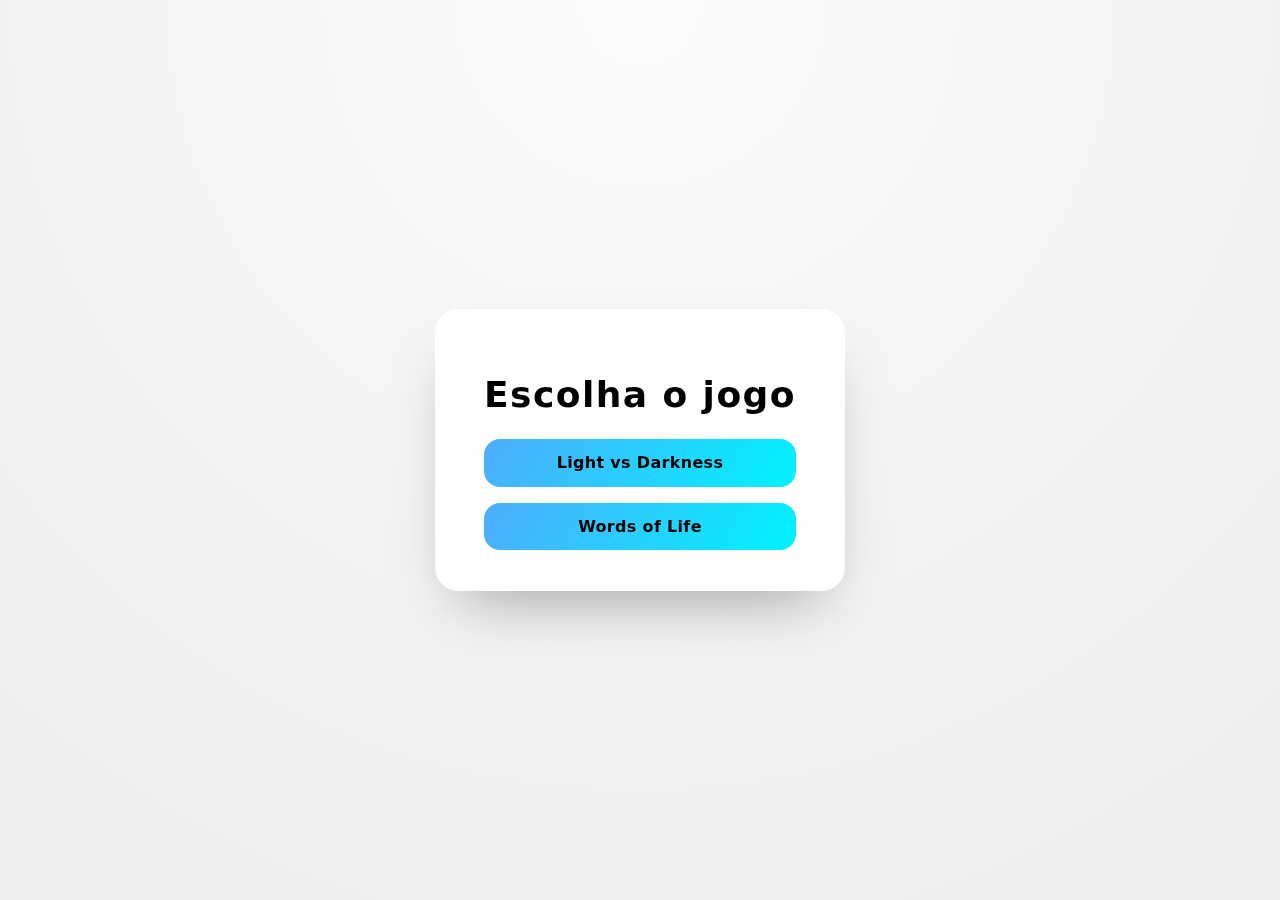
<file: index.html>
<!DOCTYPE html>
<html lang="en">
<head>
    <meta charset="UTF-8" />
    <meta name="viewport" content="width=device-width, initial-scale=1.0" />
    <title>Games Collection</title>
    <style>
        :root {
            color-scheme: light dark;
            font-family: system-ui, -apple-system, BlinkMacSystemFont, "Segoe UI", sans-serif;
        }

        body {
            margin: 0;
            min-height: 100vh;
            display: flex;
            align-items: center;
            justify-content: center;
            background: radial-gradient(circle at top, #fdfbfb, #ebedee);
            gap: 2rem;
            text-align: center;
        }

        .card {
            padding: 2.5rem 3rem;
            border-radius: 24px;
            box-shadow: 0 30px 60px -25px rgba(0, 0, 0, 0.35);
            background: rgba(255, 255, 255, 0.85);
            backdrop-filter: blur(16px);
            border: 1px solid rgba(255, 255, 255, 0.4);
        }

        h1 {
            font-size: 2.25rem;
            margin-bottom: 1.5rem;
            letter-spacing: 0.04em;
        }

        ul {
            list-style: none;
            padding: 0;
            margin: 0;
            display: grid;
            gap: 1rem;
        }

        a {
            display: block;
            padding: 0.9rem 1.6rem;
            border-radius: 16px;
            text-decoration: none;
            color: inherit;
            background: linear-gradient(120deg, #4facfe, #00f2fe);
            font-weight: 600;
            letter-spacing: 0.02em;
            transition: transform 0.2s ease, box-shadow 0.2s ease;
        }

        a:hover,
        a:focus-visible {
            transform: translateY(-3px);
            box-shadow: 0 15px 25px -15px rgba(79, 172, 254, 0.8);
        }

        @media (max-width: 600px) {
            body {
                padding: 2rem;
            }

            .card {
                padding: 2rem;
            }
        }
    </style>
</head>
<body>
    <div class="card">
        <h1>Escolha o jogo</h1>
        <ul>
            <li><a href="light_vs_darkness/index.html">Light vs Darkness</a></li>
            <li><a href="words_of_life/index.html">Words of Life</a></li>
        </ul>
    </div>
</body>
</html>
</file>
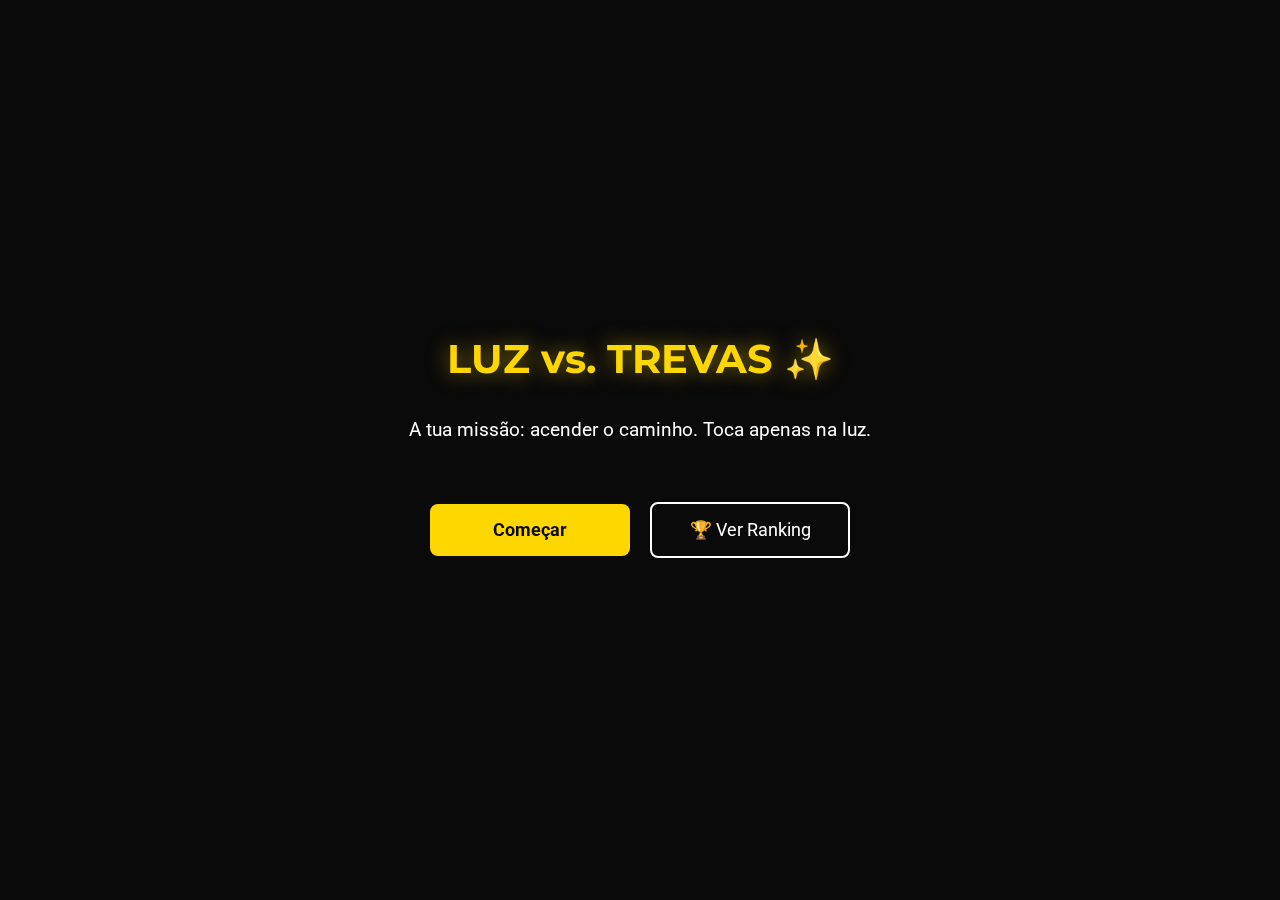
<file: light_vs_darkness/index.html>
<!DOCTYPE html>
<html lang="pt-PT">
<head>
    <meta charset="UTF-8">
    <meta name="viewport" content="width=device-width, initial-scale=1.0, maximum-scale=1.0, user-scalable=no">
    <meta name="apple-mobile-web-app-capable" content="yes">
    <meta name="mobile-web-app-capable" content="yes">
    <title>Luz vs. Trevas ✨</title>
    <link rel="preconnect" href="https://fonts.googleapis.com">
    <link rel="preconnect" href="https://fonts.gstatic.com" crossorigin>
    <link href="https://fonts.googleapis.com/css2?family=Montserrat:wght@700&family=Roboto:wght@400&display=swap" rel="stylesheet">
    <link rel="stylesheet" href="style.css">
</head>
<body>
    <!-- Tela 1: Início -->
    <div id="startScreen" class="screen active">
        <div class="start-content">
            <h1 class="logo">LUZ vs. TREVAS ✨</h1>
            <p class="intro-text">A tua missão: acender o caminho. Toca apenas na luz.</p>
            <button id="startBtn" class="btn-primary">Começar</button>
            <button id="rankingBtn" class="btn-secondary">🏆 Ver Ranking</button>
        </div>
    </div>

    <!-- Tela 1.5: Seleção de Nome -->
    <div id="nameScreen" class="screen">
        <div class="name-content">
            <h2 class="name-title">Qual é o teu nome?</h2>
            <input type="text" id="playerName" class="name-input" placeholder="Digita o teu nome" maxlength="20" autocomplete="off">
            <p class="name-hint">Este nome aparecerá no ranking</p>
            <button id="confirmNameBtn" class="btn-primary">Confirmar e Jogar</button>
            <button id="backToStartBtn" class="btn-secondary">Voltar</button>
        </div>
    </div>

    <!-- Tela 6: Ranking -->
    <div id="rankingScreen" class="screen">
        <div class="ranking-content">
            <h2 class="ranking-title">🏆 Ranking</h2>
            <div id="rankingList" class="ranking-list"></div>
            <div class="ranking-pagination">
                <button id="prevPageBtn" class="pagination-btn" disabled>← Anterior</button>
                <span id="pageInfo" class="page-info">Página 1</span>
                <button id="nextPageBtn" class="pagination-btn">Próxima →</button>
            </div>
            <button id="backToStartFromRankingBtn" class="btn-primary">Voltar ao Início</button>
        </div>
    </div>

    <!-- Tela 2: Gameplay -->
    <div id="gameScreen" class="screen">
        <div class="game-ui">
            <div class="ui-top">
                <div class="score-container">
                    <span class="label">Pontos:</span>
                    <span id="score">0</span>
                </div>
                <div class="timer-container">
                    <span class="label">Tempo:</span>
                    <span id="timer">60</span>
                </div>
                <div class="lives-container">
                    <span class="label">Vidas:</span>
                    <span id="lives">3</span>
                </div>
            </div>
            <div class="combo-indicator" id="comboIndicator">
                <span id="comboText">COMBO x<span id="comboMultiplier">1</span></span>
            </div>
        </div>
        <div id="gameArea" class="game-area"></div>
    </div>

    <!-- Tela 3: Reflexão Intermediária -->
    <div id="reflectionScreen" class="screen">
        <div class="reflection-content">
            <p id="reflectionText" class="reflection-text"></p>
        </div>
    </div>

    <!-- Tela 4: Fim de Jogo -->
    <div id="gameOverScreen" class="screen">
        <div class="gameover-content">
            <h2 id="gameOverTitle" class="gameover-title"></h2>
            <p id="gameOverVerse" class="gameover-verse"></p>
            <div class="final-score">
                <p>Pontuação Final: <span id="finalScore">0</span></p>
                <p>Esferas de Luz: <span id="lightCount">0</span></p>
                <p>Precisão: <span id="accuracy">0%</span></p>
            </div>
            <div class="gameover-buttons">
                <button id="playAgainBtn" class="btn-primary">🔁 Jogar de novo</button>
                <button id="readMessageBtn" class="btn-secondary">📖 Ler a mensagem</button>
                <button id="viewRankingBtn" class="btn-secondary">🏆 Ver Ranking</button>
            </div>
        </div>
    </div>

    <!-- Tela 5: Mensagem Evangelística -->
    <div id="messageScreen" class="screen">
        <div class="message-content">
            <h2 class="message-title">A luz de Cristo está sempre a brilhar</h2>
            <p class="message-text">A luz de Cristo está sempre a brilhar — mesmo quando erramos o alvo.<br>Ele é a verdadeira vitória sobre as trevas.</p>
            <div class="verse-box">
                <p class="verse-symbol">✝</p>
                <p class="verse-text">João 1:5</p>
                <p class="verse-quote">"A luz brilha nas trevas, e as trevas não a derrotaram."</p>
            </div>
            <div class="message-buttons">
                <button id="backToGameBtn" class="btn-primary">🔁 Jogar outra vez</button>
            </div>
        </div>
    </div>

    <!-- Efeitos visuais -->
    <div id="flashEffect" class="flash-effect"></div>
    <div id="glowEffect" class="glow-effect"></div>

    <script src="game.js"></script>
</body>
</html>
</file>
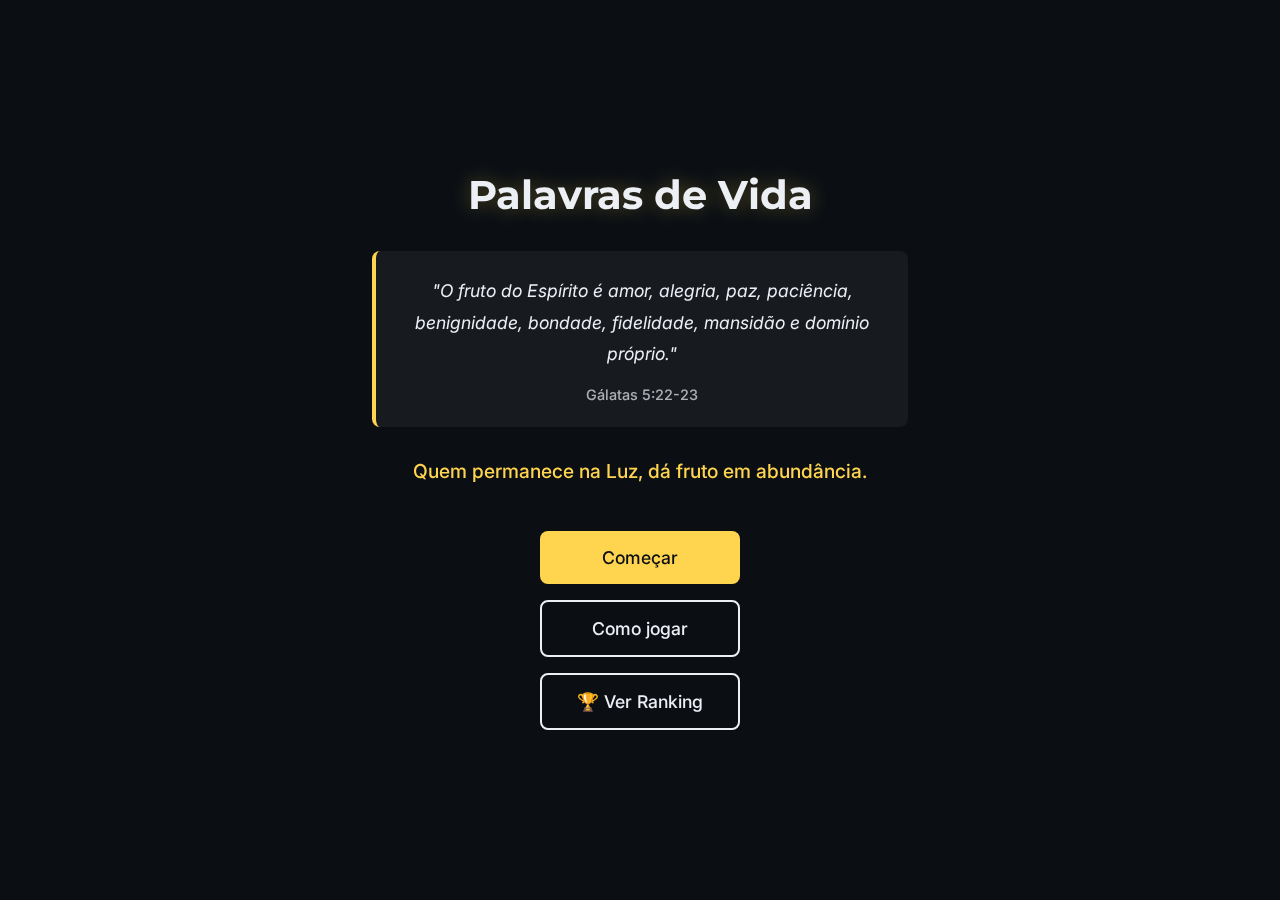
<file: words_of_life/index.html>
<!DOCTYPE html>
<html lang="pt-PT">
<head>
    <meta charset="UTF-8">
    <meta name="viewport" content="width=device-width, initial-scale=1.0, maximum-scale=1.0, user-scalable=no">
    <meta name="apple-mobile-web-app-capable" content="yes">
    <meta name="mobile-web-app-capable" content="yes">
    <title>Palavras de Vida</title>
    <link rel="preconnect" href="https://fonts.googleapis.com">
    <link rel="preconnect" href="https://fonts.gstatic.com" crossorigin>
    <link href="https://fonts.googleapis.com/css2?family=Montserrat:wght@600;700&family=Inter:wght@400;500&display=swap" rel="stylesheet">
    <link rel="stylesheet" href="style.css">
</head>
<body>
    <!-- Tela Inicial -->
    <div id="startScreen" class="screen active">
        <div class="start-content">
            <h1 class="logo">Palavras de Vida</h1>
            <div class="verse-anchor">
                <p class="verse-text">"O fruto do Espírito é amor, alegria, paz, paciência, benignidade, bondade, fidelidade, mansidão e domínio próprio."</p>
                <p class="verse-ref">Gálatas 5:22-23</p>
            </div>
            <p class="start-message">Quem permanece na Luz, dá fruto em abundância.</p>
            <div class="start-buttons">
                <button id="startBtn" class="btn-primary">Começar</button>
                <button id="howToPlayBtn" class="btn-secondary">Como jogar</button>
                <button id="rankingBtn" class="btn-secondary">🏆 Ver Ranking</button>
            </div>
        </div>
    </div>

    <!-- Tela Como Jogar -->
    <div id="howToPlayScreen" class="screen">
        <div class="howto-content">
            <h2 class="howto-title">Como Jogar</h2>
            <div class="howto-steps">
                <p class="howto-text">Arrasta o dedo pelas letras para formar as palavras da lista.</p>
                <p class="howto-text">Valem linhas retas: horizontal, vertical e diagonal.</p>
            </div>
            <button id="backFromHowToBtn" class="btn-primary">Entendi</button>
        </div>
    </div>

    <!-- Tela de Seleção de Nome -->
    <div id="nameScreen" class="screen">
        <div class="name-content">
            <h2 class="name-title">Qual é o teu nome?</h2>
            <input type="text" id="playerName" class="name-input" placeholder="Digita o teu nome" maxlength="20" autocomplete="off">
            <p class="name-hint">Este nome aparecerá no ranking</p>
            <button id="confirmNameBtn" class="btn-primary">Confirmar e Continuar</button>
            <button id="backFromNameBtn" class="btn-secondary">Voltar</button>
        </div>
    </div>

    <!-- Seletor de Níveis -->
    <div id="levelSelectScreen" class="screen">
        <div class="level-select-content">
            <h2 class="level-select-title">Escolhe um Fruto</h2>
            <div id="levelGrid" class="level-grid"></div>
            <button id="backToStartBtn" class="btn-secondary">Voltar</button>
        </div>
    </div>

    <!-- Tela de Ranking -->
    <div id="rankingScreen" class="screen">
        <div class="ranking-content">
            <h2 class="ranking-title">🏆 Ranking</h2>
            <div class="ranking-filters">
                <select id="levelFilter" class="filter-select">
                    <option value="all">Todos os Níveis</option>
                </select>
            </div>
            <div id="rankingList" class="ranking-list"></div>
            <div class="ranking-pagination">
                <button id="prevPageBtn" class="pagination-btn" disabled>← Anterior</button>
                <span id="pageInfo" class="page-info">Página 1</span>
                <button id="nextPageBtn" class="pagination-btn">Próxima →</button>
            </div>
            <button id="backToStartFromRankingBtn" class="btn-primary">Voltar ao Início</button>
        </div>
    </div>

    <!-- Tela de Jogo -->
    <div id="gameScreen" class="screen">
        <div class="game-header">
            <div class="game-header-left">
                <button id="pauseBtn" class="icon-btn">⏸</button>
                <h3 id="levelTitle" class="level-title"></h3>
            </div>
            <div class="game-header-right">
                <span id="gameTimer" class="timer-display">00:00</span>
                <span id="wordsRemaining" class="words-counter">0 palavras</span>
                <button id="hintBtn" class="btn-hint" title="Dica (1x)">💡</button>
            </div>
        </div>
        <div id="gameArea" class="game-area">
            <div id="wordGrid" class="word-grid"></div>
        </div>
        <div class="words-list-container">
            <div id="wordsList" class="words-list"></div>
        </div>
    </div>

    <!-- Tela de Pausa -->
    <div id="pauseScreen" class="screen overlay">
        <div class="pause-content">
            <h2 class="pause-title">Pausa</h2>
            <div class="pause-options">
                <label class="toggle-label">
                    <input type="checkbox" id="soundToggle" checked>
                    <span>Som</span>
                </label>
                <label class="toggle-label">
                    <input type="checkbox" id="vibrationToggle" checked>
                    <span>Vibração</span>
                </label>
                <label class="toggle-label">
                    <input type="checkbox" id="contrastToggle">
                    <span>Alto Contraste</span>
                </label>
            </div>
            <div class="pause-buttons">
                <button id="resumeBtn" class="btn-primary">Continuar</button>
                <button id="quitBtn" class="btn-secondary">Sair</button>
            </div>
        </div>
    </div>

    <!-- Modal de Conclusão -->
    <div id="completionModal" class="screen overlay">
        <div class="modal-content">
            <h2 id="completionTitle" class="completion-title"></h2>
            <div class="completion-verse">
                <p id="verseRef" class="verse-ref"></p>
                <p id="verseText" class="verse-text"></p>
            </div>
            <p id="impactPhrase" class="impact-phrase"></p>
            <div class="completion-stats">
                <p>Pontuação: <span id="finalScore">0</span></p>
                <p>Tempo: <span id="finalTime">0s</span></p>
            </div>
            <div class="completion-buttons">
                <button id="repeatBtn" class="btn-secondary">Repetir</button>
                <button id="nextBtn" class="btn-primary">Próximo</button>
                <button id="viewRankingBtn" class="btn-secondary">🏆 Ver Ranking</button>
                <button id="shareBtn" class="btn-secondary">📱 Partilhar</button>
            </div>
        </div>
    </div>

    <script src="levels.js"></script>
    <script src="game.js"></script>
</body>
</html>
</file>
<file: light_vs_darkness/style.css>
* {
    margin: 0;
    padding: 0;
    box-sizing: border-box;
    -webkit-tap-highlight-color: transparent;
}

:root {
    --bg-dark: #0A0A0A;
    --light-gold: #FFD700;
    --dark-gray: #222222;
    --white: #FFFFFF;
    --combo-glow: #FFF7D1;
}

body {
    font-family: 'Roboto', sans-serif;
    background-color: var(--bg-dark);
    color: var(--white);
    overflow: hidden;
    width: 100vw;
    height: 100vh;
    position: fixed;
    touch-action: manipulation;
}

.screen {
    display: none;
    width: 100%;
    height: 100%;
    position: absolute;
    top: 0;
    left: 0;
    justify-content: center;
    align-items: center;
    flex-direction: column;
}

.screen.active {
    display: flex;
}

/* Tela de Início */
.start-content {
    text-align: center;
    padding: 2rem;
    max-width: 90%;
}

.logo {
    font-family: 'Montserrat', sans-serif;
    font-size: 2.5rem;
    color: var(--light-gold);
    margin-bottom: 2rem;
    text-shadow: 0 0 20px rgba(255, 215, 0, 0.5);
    animation: pulse 2s ease-in-out infinite;
}

@keyframes pulse {
    0%, 100% { opacity: 1; transform: scale(1); }
    50% { opacity: 0.8; transform: scale(1.05); }
}

.intro-text {
    font-size: 1.2rem;
    margin-bottom: 3rem;
    line-height: 1.6;
    color: var(--white);
}

.btn-primary, .btn-secondary {
    padding: 1rem 2rem;
    font-size: 1.1rem;
    font-family: 'Roboto', sans-serif;
    border: none;
    border-radius: 8px;
    cursor: pointer;
    transition: all 0.3s ease;
    margin: 0.5rem;
    min-width: 200px;
}

.btn-primary {
    background-color: var(--light-gold);
    color: var(--bg-dark);
    font-weight: bold;
}

.btn-primary:hover, .btn-primary:active {
    background-color: #FFE55C;
    transform: scale(1.05);
    box-shadow: 0 0 20px rgba(255, 215, 0, 0.6);
}

.btn-secondary {
    background-color: transparent;
    color: var(--white);
    border: 2px solid var(--white);
}

.btn-secondary:hover, .btn-secondary:active {
    background-color: rgba(255, 255, 255, 0.1);
    transform: scale(1.05);
}

/* Tela de Gameplay */
#gameScreen {
    background-color: var(--bg-dark);
}

.game-ui {
    position: absolute;
    top: 0;
    left: 0;
    width: 100%;
    padding: 1rem;
    z-index: 10;
}

.ui-top {
    display: flex;
    justify-content: space-between;
    align-items: center;
    flex-wrap: wrap;
    gap: 1rem;
}

.score-container, .timer-container, .lives-container {
    display: flex;
    flex-direction: column;
    align-items: center;
    gap: 0.25rem;
}

.label {
    font-size: 0.8rem;
    opacity: 0.7;
}

#score, #timer, #lives {
    font-size: 1.5rem;
    font-weight: bold;
    color: var(--light-gold);
    font-family: 'Montserrat', sans-serif;
}

#timer {
    color: var(--white);
}

#lives {
    color: #FF6B6B;
}

.combo-indicator {
    position: absolute;
    top: 50%;
    left: 50%;
    transform: translate(-50%, -50%);
    font-size: 2rem;
    font-family: 'Montserrat', sans-serif;
    color: var(--combo-glow);
    text-shadow: 0 0 30px rgba(255, 247, 209, 0.8);
    opacity: 0;
    pointer-events: none;
    transition: opacity 0.3s ease;
    z-index: 20;
}

.combo-indicator.active {
    opacity: 1;
    animation: comboPop 0.5s ease-out;
}

@keyframes comboPop {
    0% { transform: translate(-50%, -50%) scale(0.5); opacity: 0; }
    50% { transform: translate(-50%, -50%) scale(1.2); opacity: 1; }
    100% { transform: translate(-50%, -50%) scale(1); opacity: 0.8; }
}

.game-area {
    width: 100%;
    height: 100%;
    position: relative;
    overflow: hidden;
    touch-action: none;
}

.sphere {
    position: absolute;
    border-radius: 50%;
    cursor: pointer;
    transition: transform 0.1s ease;
    user-select: none;
    animation: spawn 0.3s ease-out;
    will-change: left, top;
}

@keyframes spawn {
    0% { transform: scale(0); opacity: 0; }
    100% { transform: scale(1); opacity: 1; }
}

.sphere.light {
    background: radial-gradient(circle, var(--light-gold) 0%, #FFA500 100%);
    box-shadow: 0 0 20px rgba(255, 215, 0, 0.8), 
                0 0 40px rgba(255, 215, 0, 0.4),
                inset 0 0 20px rgba(255, 255, 255, 0.3);
    transition: none; /* Remover transição para movimento suave */
}

.sphere.dark {
    background: radial-gradient(circle, var(--dark-gray) 0%, #0A0A0A 100%);
    box-shadow: 0 0 10px rgba(0, 0, 0, 0.5),
                inset 0 0 10px rgba(0, 0, 0, 0.8);
}

.sphere:active {
    transform: scale(0.9);
}

/* Efeitos visuais */
.flash-effect {
    position: fixed;
    top: 0;
    left: 0;
    width: 100%;
    height: 100%;
    background-color: rgba(0, 0, 0, 0.8);
    opacity: 0;
    pointer-events: none;
    z-index: 15;
    transition: opacity 0.2s ease;
}

.flash-effect.active {
    opacity: 1;
}

.glow-effect {
    position: fixed;
    top: 0;
    left: 0;
    width: 100%;
    height: 100%;
    background: radial-gradient(circle, rgba(255, 215, 0, 0.3) 0%, transparent 70%);
    opacity: 0;
    pointer-events: none;
    z-index: 15;
    transition: opacity 0.3s ease;
}

.glow-effect.active {
    opacity: 1;
}

/* Tela de Reflexão */
.reflection-content {
    text-align: center;
    padding: 2rem;
    max-width: 90%;
}

.reflection-text {
    font-size: 1.3rem;
    line-height: 1.8;
    color: var(--white);
    animation: fadeIn 0.5s ease;
}

@keyframes fadeIn {
    from { opacity: 0; transform: translateY(20px); }
    to { opacity: 1; transform: translateY(0); }
}

/* Tela de Fim de Jogo */
.gameover-content {
    text-align: center;
    padding: 2rem;
    max-width: 90%;
}

.gameover-title {
    font-family: 'Montserrat', sans-serif;
    font-size: 2rem;
    color: var(--light-gold);
    margin-bottom: 1.5rem;
    text-shadow: 0 0 20px rgba(255, 215, 0, 0.5);
}

.gameover-verse {
    font-size: 1.1rem;
    line-height: 1.6;
    margin-bottom: 2rem;
    color: var(--white);
    font-style: italic;
}

.final-score {
    background-color: rgba(255, 255, 255, 0.05);
    padding: 1.5rem;
    border-radius: 12px;
    margin-bottom: 2rem;
}

.final-score p {
    font-size: 1.1rem;
    margin: 0.5rem 0;
    color: var(--white);
}

.final-score span {
    color: var(--light-gold);
    font-weight: bold;
}

.gameover-buttons {
    display: flex;
    flex-direction: column;
    gap: 1rem;
    align-items: center;
}

/* Tela de Mensagem */
.message-content {
    text-align: center;
    padding: 2rem;
    max-width: 90%;
}

.message-title {
    font-family: 'Montserrat', sans-serif;
    font-size: 1.8rem;
    color: var(--light-gold);
    margin-bottom: 1.5rem;
}

.message-text {
    font-size: 1.1rem;
    line-height: 1.8;
    margin-bottom: 2rem;
    color: var(--white);
}

.verse-box {
    background-color: rgba(255, 215, 0, 0.1);
    border: 2px solid var(--light-gold);
    border-radius: 12px;
    padding: 1.5rem;
    margin-bottom: 2rem;
}

.verse-symbol {
    font-size: 2rem;
    margin-bottom: 0.5rem;
}

.verse-text {
    font-family: 'Montserrat', sans-serif;
    font-size: 1.2rem;
    color: var(--light-gold);
    margin-bottom: 0.5rem;
}

.verse-quote {
    font-size: 1rem;
    line-height: 1.6;
    color: var(--white);
    font-style: italic;
}

.message-buttons {
    display: flex;
    flex-direction: column;
    gap: 1rem;
    align-items: center;
}

/* Tela de Seleção de Nome */
.name-content {
    text-align: center;
    padding: 2rem;
    max-width: 90%;
}

.name-title {
    font-family: 'Montserrat', sans-serif;
    font-size: 1.8rem;
    color: var(--light-gold);
    margin-bottom: 2rem;
}

.name-input {
    width: 100%;
    max-width: 300px;
    padding: 1rem;
    font-size: 1.2rem;
    font-family: 'Roboto', sans-serif;
    border: 2px solid var(--white);
    border-radius: 8px;
    background-color: rgba(255, 255, 255, 0.1);
    color: var(--white);
    text-align: center;
    margin-bottom: 1rem;
    outline: none;
    transition: all 0.3s ease;
}

.name-input:focus {
    border-color: var(--light-gold);
    background-color: rgba(255, 255, 255, 0.15);
    box-shadow: 0 0 20px rgba(255, 215, 0, 0.3);
}

.name-input::placeholder {
    color: rgba(255, 255, 255, 0.5);
}

.name-hint {
    font-size: 0.9rem;
    color: rgba(255, 255, 255, 0.7);
    margin-bottom: 2rem;
}

/* Tela de Ranking */
.ranking-content {
    text-align: center;
    padding: 1.5rem;
    max-width: 95%;
    width: 100%;
    max-height: 90vh;
    display: flex;
    flex-direction: column;
}

.ranking-title {
    font-family: 'Montserrat', sans-serif;
    font-size: 2rem;
    color: var(--light-gold);
    margin-bottom: 1.5rem;
    text-shadow: 0 0 20px rgba(255, 215, 0, 0.5);
}

.ranking-list {
    flex: 1;
    overflow-y: auto;
    margin-bottom: 1rem;
    min-height: 300px;
    max-height: 50vh;
}

.ranking-item {
    display: flex;
    justify-content: space-between;
    align-items: center;
    padding: 1rem;
    margin: 0.5rem 0;
    background-color: rgba(255, 255, 255, 0.05);
    border-radius: 8px;
    border-left: 4px solid transparent;
    transition: all 0.3s ease;
}

.ranking-item:hover {
    background-color: rgba(255, 255, 255, 0.1);
    transform: translateX(5px);
}

.ranking-item.top-1 {
    border-left-color: #FFD700;
    background-color: rgba(255, 215, 0, 0.15);
}

.ranking-item.top-2 {
    border-left-color: #C0C0C0;
    background-color: rgba(192, 192, 192, 0.1);
}

.ranking-item.top-3 {
    border-left-color: #CD7F32;
    background-color: rgba(205, 127, 50, 0.1);
}

.ranking-position {
    font-family: 'Montserrat', sans-serif;
    font-size: 1.5rem;
    font-weight: bold;
    color: var(--light-gold);
    min-width: 50px;
    text-align: center;
}

.ranking-info {
    flex: 1;
    text-align: left;
    margin-left: 1rem;
}

.ranking-name {
    font-size: 1.1rem;
    font-weight: bold;
    color: var(--white);
    margin-bottom: 0.25rem;
}

.ranking-date {
    font-size: 0.8rem;
    color: rgba(255, 255, 255, 0.6);
}

.ranking-score {
    font-family: 'Montserrat', sans-serif;
    font-size: 1.3rem;
    font-weight: bold;
    color: var(--light-gold);
    min-width: 80px;
    text-align: right;
}

.ranking-pagination {
    display: flex;
    justify-content: center;
    align-items: center;
    gap: 1rem;
    margin: 1rem 0;
    flex-wrap: wrap;
}

.pagination-btn {
    padding: 0.75rem 1.5rem;
    font-size: 1rem;
    font-family: 'Roboto', sans-serif;
    border: 2px solid var(--white);
    border-radius: 8px;
    background-color: transparent;
    color: var(--white);
    cursor: pointer;
    transition: all 0.3s ease;
    min-width: 120px;
}

.pagination-btn:hover:not(:disabled) {
    background-color: rgba(255, 255, 255, 0.1);
    border-color: var(--light-gold);
    transform: scale(1.05);
}

.pagination-btn:disabled {
    opacity: 0.3;
    cursor: not-allowed;
}

.page-info {
    font-size: 1rem;
    color: var(--white);
    min-width: 100px;
    text-align: center;
}

.empty-ranking {
    padding: 3rem;
    color: rgba(255, 255, 255, 0.6);
    font-size: 1.1rem;
}

/* Responsividade */
@media (max-width: 480px) {
    .logo {
        font-size: 2rem;
    }
    
    .intro-text {
        font-size: 1rem;
    }
    
    .ui-top {
        font-size: 0.9rem;
    }
    
    #score, #timer, #lives {
        font-size: 1.2rem;
    }
    
    .ranking-item {
        padding: 0.75rem;
        font-size: 0.9rem;
    }
    
    .ranking-position {
        font-size: 1.2rem;
        min-width: 40px;
    }
    
    .ranking-score {
        font-size: 1.1rem;
        min-width: 60px;
    }
    
    .pagination-btn {
        padding: 0.5rem 1rem;
        font-size: 0.9rem;
        min-width: 100px;
    }
}
</file>
<file: words_of_life/style.css>
* {
    margin: 0;
    padding: 0;
    box-sizing: border-box;
    -webkit-tap-highlight-color: transparent;
}

:root {
    --bg-dark: #0B0F14;
    --text-light: #ECEFF4;
    --found-glow: #FFD54F;
    --selection-highlight: rgba(255, 224, 130, 0.3);
    --cell-bg: rgba(236, 239, 244, 0.05);
    --cell-border: rgba(236, 239, 244, 0.1);
}

body {
    font-family: 'Inter', sans-serif;
    background-color: var(--bg-dark);
    color: var(--text-light);
    overflow: hidden;
    width: 100vw;
    height: 100vh;
    position: fixed;
    touch-action: manipulation;
}

.screen {
    display: none;
    width: 100%;
    height: 100%;
    position: absolute;
    top: 0;
    left: 0;
    justify-content: center;
    align-items: center;
    flex-direction: column;
    padding: 1rem;
    overflow-y: auto;
}

.screen.active {
    display: flex;
}

.screen.overlay {
    background-color: rgba(11, 15, 20, 0.95);
    backdrop-filter: blur(5px);
}

/* Tela Inicial */
.start-content {
    text-align: center;
    padding: 2rem;
    max-width: 600px;
    width: 100%;
}

.logo {
    font-family: 'Montserrat', sans-serif;
    font-size: 2.5rem;
    font-weight: 700;
    color: var(--text-light);
    margin-bottom: 2rem;
    text-shadow: 0 0 20px rgba(255, 213, 79, 0.3);
}

.verse-anchor {
    background-color: rgba(255, 255, 255, 0.05);
    border-left: 4px solid var(--found-glow);
    padding: 1.5rem;
    margin-bottom: 2rem;
    border-radius: 8px;
}

.verse-text {
    font-size: 1.1rem;
    line-height: 1.8;
    margin-bottom: 1rem;
    font-style: italic;
}

.verse-ref {
    font-size: 0.9rem;
    color: rgba(236, 239, 244, 0.7);
    font-weight: 500;
}

.start-message {
    font-size: 1.2rem;
    margin-bottom: 3rem;
    color: var(--found-glow);
    font-weight: 500;
}

.start-buttons {
    display: flex;
    flex-direction: column;
    gap: 1rem;
    align-items: center;
}

.btn-primary, .btn-secondary {
    padding: 1rem 2rem;
    font-size: 1.1rem;
    font-family: 'Inter', sans-serif;
    border: none;
    border-radius: 8px;
    cursor: pointer;
    transition: all 0.3s ease;
    min-width: 200px;
    font-weight: 500;
}

.btn-primary {
    background-color: var(--found-glow);
    color: var(--bg-dark);
}

.btn-primary:hover, .btn-primary:active {
    background-color: #FFE082;
    transform: scale(1.05);
    box-shadow: 0 0 20px rgba(255, 213, 79, 0.5);
}

.btn-secondary {
    background-color: transparent;
    color: var(--text-light);
    border: 2px solid var(--text-light);
}

.btn-secondary:hover, .btn-secondary:active {
    background-color: rgba(255, 255, 255, 0.1);
    transform: scale(1.05);
}

/* Como Jogar */
.howto-content {
    text-align: center;
    padding: 2rem;
    max-width: 500px;
    width: 100%;
}

.howto-title {
    font-family: 'Montserrat', sans-serif;
    font-size: 2rem;
    margin-bottom: 2rem;
    color: var(--found-glow);
}

.howto-steps {
    margin-bottom: 3rem;
}

.howto-text {
    font-size: 1.1rem;
    line-height: 1.8;
    margin-bottom: 1rem;
}

/* Seletor de Níveis */
.level-select-content {
    width: 100%;
    max-width: 800px;
    padding: 1rem;
}

.level-select-title {
    font-family: 'Montserrat', sans-serif;
    font-size: 2rem;
    text-align: center;
    margin-bottom: 2rem;
    color: var(--found-glow);
}

.level-grid {
    display: grid;
    grid-template-columns: repeat(auto-fill, minmax(120px, 1fr));
    gap: 1rem;
    margin-bottom: 2rem;
    max-height: 60vh;
    overflow-y: auto;
    padding: 1rem 0;
}

.level-card {
    aspect-ratio: 1;
    background: linear-gradient(135deg, rgba(255, 255, 255, 0.1), rgba(255, 255, 255, 0.05));
    border: 2px solid rgba(255, 255, 255, 0.2);
    border-radius: 12px;
    display: flex;
    flex-direction: column;
    align-items: center;
    justify-content: center;
    cursor: pointer;
    transition: all 0.3s ease;
    padding: 1rem;
    text-align: center;
}

.level-card:hover, .level-card:active {
    transform: scale(1.05);
    border-color: var(--found-glow);
    box-shadow: 0 0 20px rgba(255, 213, 79, 0.3);
}

.level-card-number {
    font-family: 'Montserrat', sans-serif;
    font-size: 1.5rem;
    font-weight: 700;
    margin-bottom: 0.5rem;
    color: var(--found-glow);
}

.level-card-title {
    font-size: 0.9rem;
    font-weight: 500;
    color: var(--text-light);
}

/* Tela de Jogo */
#gameScreen {
    padding: 0;
    flex-direction: column;
    align-items: stretch;
}

.game-header {
    display: flex;
    justify-content: space-between;
    align-items: center;
    padding: 1rem;
    background-color: rgba(0, 0, 0, 0.3);
    border-bottom: 1px solid rgba(255, 255, 255, 0.1);
}

.game-header-left, .game-header-right {
    display: flex;
    align-items: center;
    gap: 1rem;
}

.level-title {
    font-family: 'Montserrat', sans-serif;
    font-size: 1.2rem;
    font-weight: 600;
    color: var(--text-light);
}

.timer-display {
    font-family: 'Montserrat', sans-serif;
    font-size: 1.1rem;
    font-weight: 600;
    color: var(--found-glow);
    margin-right: 1rem;
    min-width: 60px;
    text-align: center;
}

.words-counter {
    font-size: 0.9rem;
    color: rgba(236, 239, 244, 0.7);
}

.icon-btn, .btn-hint {
    background: transparent;
    border: 2px solid var(--text-light);
    color: var(--text-light);
    padding: 0.5rem 1rem;
    border-radius: 6px;
    cursor: pointer;
    font-size: 1.2rem;
    transition: all 0.3s ease;
    min-width: 44px;
    min-height: 44px;
    display: flex;
    align-items: center;
    justify-content: center;
}

.icon-btn:hover, .btn-hint:hover {
    border-color: var(--found-glow);
    color: var(--found-glow);
}

.btn-hint:disabled {
    opacity: 0.3;
    cursor: not-allowed;
}

.game-area {
    flex: 1;
    display: flex;
    justify-content: center;
    align-items: center;
    padding: 1rem;
    overflow: auto;
    min-height: 0;
}

.word-grid {
    display: grid;
    gap: 2px;
    background-color: rgba(255, 255, 255, 0.1);
    padding: 4px;
    border-radius: 8px;
    user-select: none;
    touch-action: none;
}

.grid-cell {
    background-color: var(--cell-bg);
    border: 1px solid var(--cell-border);
    display: flex;
    align-items: center;
    justify-content: center;
    font-size: 1.2rem;
    font-weight: 500;
    color: var(--text-light);
    cursor: pointer;
    transition: all 0.2s ease;
    min-width: 32px;
    min-height: 32px;
    aspect-ratio: 1;
}

.grid-cell:hover {
    background-color: rgba(255, 255, 255, 0.1);
}

.grid-cell.selected {
    background-color: var(--selection-highlight);
    border-color: var(--found-glow);
}

.grid-cell.found {
    background-color: rgba(255, 213, 79, 0.2);
    border-color: var(--found-glow);
    color: var(--found-glow);
    box-shadow: 0 0 10px rgba(255, 213, 79, 0.5);
}

.grid-cell.hint {
    background-color: rgba(255, 213, 79, 0.4);
    animation: pulse 1s ease-in-out infinite;
}

@keyframes pulse {
    0%, 100% { opacity: 1; }
    50% { opacity: 0.6; }
}

@keyframes shake {
    0%, 100% { transform: translateX(0); }
    25% { transform: translateX(-5px); }
    75% { transform: translateX(5px); }
}

.words-list-container {
    max-height: 150px;
    overflow-x: auto;
    overflow-y: hidden;
    padding: 1rem;
    background-color: rgba(0, 0, 0, 0.3);
    border-top: 1px solid rgba(255, 255, 255, 0.1);
}

.words-list {
    display: flex;
    gap: 0.5rem;
    flex-wrap: nowrap;
    min-width: max-content;
}

.word-chip {
    padding: 0.5rem 1rem;
    background-color: rgba(255, 255, 255, 0.1);
    border: 2px solid rgba(255, 255, 255, 0.2);
    border-radius: 20px;
    font-size: 0.9rem;
    font-weight: 500;
    white-space: nowrap;
    transition: all 0.3s ease;
}

.word-chip.found {
    background-color: rgba(255, 213, 79, 0.2);
    border-color: var(--found-glow);
    color: var(--found-glow);
    text-decoration: line-through;
    opacity: 0.6;
}

/* Pausa */
.pause-content, .modal-content {
    background-color: var(--bg-dark);
    border: 2px solid rgba(255, 255, 255, 0.2);
    border-radius: 12px;
    padding: 2rem;
    max-width: 400px;
    width: 90%;
    text-align: center;
}

.pause-title {
    font-family: 'Montserrat', sans-serif;
    font-size: 2rem;
    margin-bottom: 2rem;
    color: var(--found-glow);
}

.pause-options {
    display: flex;
    flex-direction: column;
    gap: 1rem;
    margin-bottom: 2rem;
    text-align: left;
}

.toggle-label {
    display: flex;
    align-items: center;
    gap: 1rem;
    cursor: pointer;
    font-size: 1rem;
}

.toggle-label input[type="checkbox"] {
    width: 24px;
    height: 24px;
    cursor: pointer;
}

.pause-buttons {
    display: flex;
    flex-direction: column;
    gap: 1rem;
}

/* Modal de Conclusão */
.completion-title {
    font-family: 'Montserrat', sans-serif;
    font-size: 1.8rem;
    margin-bottom: 1.5rem;
    color: var(--found-glow);
}

.completion-verse {
    background-color: rgba(255, 255, 255, 0.05);
    border-left: 4px solid var(--found-glow);
    padding: 1.5rem;
    margin-bottom: 1.5rem;
    border-radius: 8px;
    text-align: left;
}

.completion-verse .verse-ref {
    font-size: 0.9rem;
    margin-bottom: 0.5rem;
    color: rgba(236, 239, 244, 0.7);
}

.completion-verse .verse-text {
    font-size: 1.1rem;
    line-height: 1.8;
    font-style: italic;
}

.impact-phrase {
    font-size: 1.1rem;
    font-weight: 500;
    margin-bottom: 1.5rem;
    color: var(--text-light);
    line-height: 1.6;
}

.completion-stats {
    display: flex;
    justify-content: space-around;
    margin-bottom: 2rem;
    padding: 1rem;
    background-color: rgba(255, 255, 255, 0.05);
    border-radius: 8px;
}

.completion-stats p {
    font-size: 1rem;
}

.completion-stats span {
    color: var(--found-glow);
    font-weight: 600;
}

.completion-buttons {
    display: flex;
    flex-direction: column;
    gap: 1rem;
}

/* Tela de Seleção de Nome */
.name-content {
    text-align: center;
    padding: 2rem;
    max-width: 90%;
}

.name-title {
    font-family: 'Montserrat', sans-serif;
    font-size: 1.8rem;
    color: var(--found-glow);
    margin-bottom: 2rem;
}

.name-input {
    width: 100%;
    max-width: 300px;
    padding: 1rem;
    font-size: 1.2rem;
    font-family: 'Inter', sans-serif;
    border: 2px solid var(--text-light);
    border-radius: 8px;
    background-color: rgba(255, 255, 255, 0.1);
    color: var(--text-light);
    text-align: center;
    margin-bottom: 1rem;
    outline: none;
    transition: all 0.3s ease;
}

.name-input:focus {
    border-color: var(--found-glow);
    background-color: rgba(255, 255, 255, 0.15);
    box-shadow: 0 0 20px rgba(255, 213, 79, 0.3);
}

.name-input::placeholder {
    color: rgba(236, 239, 244, 0.5);
}

.name-hint {
    font-size: 0.9rem;
    color: rgba(236, 239, 244, 0.7);
    margin-bottom: 2rem;
}

/* Tela de Ranking */
.ranking-content {
    text-align: center;
    padding: 1.5rem;
    max-width: 95%;
    width: 100%;
    max-height: 90vh;
    display: flex;
    flex-direction: column;
}

.ranking-title {
    font-family: 'Montserrat', sans-serif;
    font-size: 2rem;
    color: var(--found-glow);
    margin-bottom: 1.5rem;
    text-shadow: 0 0 20px rgba(255, 213, 79, 0.5);
}

.ranking-filters {
    margin-bottom: 1rem;
}

.filter-select {
    padding: 0.75rem 1rem;
    font-size: 1rem;
    font-family: 'Inter', sans-serif;
    background-color: rgba(255, 255, 255, 0.1);
    border: 2px solid var(--text-light);
    border-radius: 8px;
    color: var(--text-light);
    cursor: pointer;
    outline: none;
    transition: all 0.3s ease;
}

.filter-select:focus {
    border-color: var(--found-glow);
}

.ranking-list {
    flex: 1;
    overflow-y: auto;
    margin-bottom: 1rem;
    min-height: 300px;
    max-height: 50vh;
}

.ranking-item {
    display: flex;
    justify-content: space-between;
    align-items: center;
    padding: 1rem;
    margin: 0.5rem 0;
    background-color: rgba(255, 255, 255, 0.05);
    border-radius: 8px;
    border-left: 4px solid transparent;
    transition: all 0.3s ease;
}

.ranking-item:hover {
    background-color: rgba(255, 255, 255, 0.1);
    transform: translateX(5px);
}

.ranking-item.top-1 {
    border-left-color: #FFD700;
    background-color: rgba(255, 215, 0, 0.15);
}

.ranking-item.top-2 {
    border-left-color: #C0C0C0;
    background-color: rgba(192, 192, 192, 0.1);
}

.ranking-item.top-3 {
    border-left-color: #CD7F32;
    background-color: rgba(205, 127, 50, 0.1);
}

.ranking-position {
    font-family: 'Montserrat', sans-serif;
    font-size: 1.5rem;
    font-weight: bold;
    color: var(--found-glow);
    min-width: 50px;
    text-align: center;
}

.ranking-info {
    flex: 1;
    text-align: left;
    margin-left: 1rem;
}

.ranking-name {
    font-size: 1.1rem;
    font-weight: bold;
    color: var(--text-light);
    margin-bottom: 0.25rem;
}

.ranking-level {
    font-size: 0.9rem;
    color: rgba(236, 239, 244, 0.7);
    margin-bottom: 0.25rem;
}

.ranking-date {
    font-size: 0.8rem;
    color: rgba(236, 239, 244, 0.6);
}

.ranking-score {
    font-family: 'Montserrat', sans-serif;
    font-size: 1.3rem;
    font-weight: bold;
    color: var(--found-glow);
    min-width: 100px;
    text-align: right;
}

.ranking-time {
    font-size: 0.9rem;
    color: rgba(236, 239, 244, 0.7);
    margin-top: 0.25rem;
}

.ranking-pagination {
    display: flex;
    justify-content: center;
    align-items: center;
    gap: 1rem;
    margin: 1rem 0;
    flex-wrap: wrap;
}

.pagination-btn {
    padding: 0.75rem 1.5rem;
    font-size: 1rem;
    font-family: 'Inter', sans-serif;
    border: 2px solid var(--text-light);
    border-radius: 8px;
    background-color: transparent;
    color: var(--text-light);
    cursor: pointer;
    transition: all 0.3s ease;
    min-width: 120px;
}

.pagination-btn:hover:not(:disabled) {
    background-color: rgba(255, 255, 255, 0.1);
    border-color: var(--found-glow);
    transform: scale(1.05);
}

.pagination-btn:disabled {
    opacity: 0.3;
    cursor: not-allowed;
}

.page-info {
    font-size: 1rem;
    color: var(--text-light);
    min-width: 100px;
    text-align: center;
}

.empty-ranking {
    padding: 3rem;
    color: rgba(236, 239, 244, 0.6);
    font-size: 1.1rem;
}

/* Responsividade */
@media (max-width: 480px) {
    .logo {
        font-size: 2rem;
    }
    
    .verse-text {
        font-size: 1rem;
    }
    
    .level-grid {
        grid-template-columns: repeat(3, 1fr);
    }
    
    .grid-cell {
        font-size: 1rem;
        min-width: 28px;
        min-height: 28px;
    }
    
    .game-header {
        flex-wrap: wrap;
        gap: 0.5rem;
    }
    
    .ranking-item {
        padding: 0.75rem;
        font-size: 0.9rem;
    }
    
    .ranking-position {
        font-size: 1.2rem;
        min-width: 40px;
    }
    
    .ranking-score {
        font-size: 1.1rem;
        min-width: 80px;
    }
    
    .pagination-btn {
        padding: 0.5rem 1rem;
        font-size: 0.9rem;
        min-width: 100px;
    }
}

/* Alto Contraste */
body.high-contrast {
    --bg-dark: #121212;
    --text-light: #FFFFFF;
    --cell-bg: rgba(255, 255, 255, 0.1);
    --cell-border: rgba(255, 255, 255, 0.3);
}

body.high-contrast .grid-cell {
    border-width: 2px;
}

body.high-contrast .grid-cell.found {
    background-color: #FFD54F;
    color: #000000;
}
</file>
